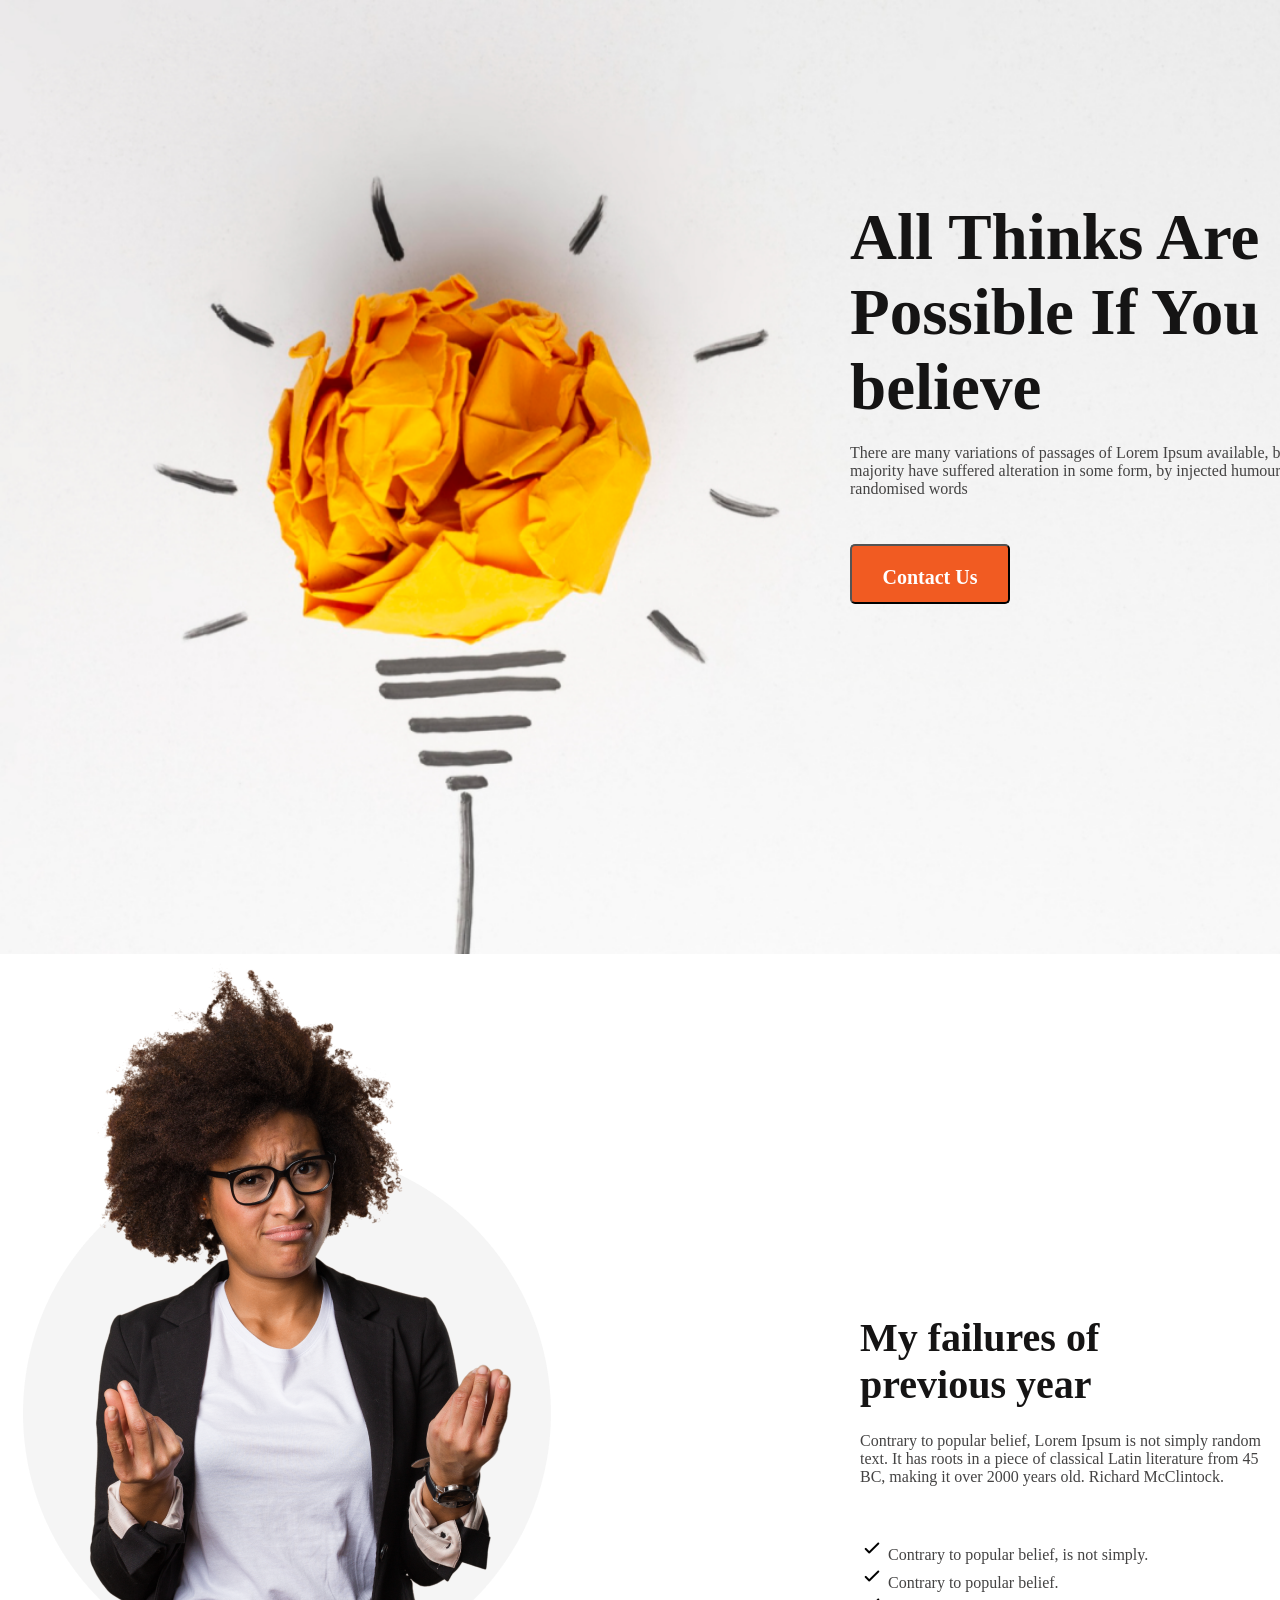
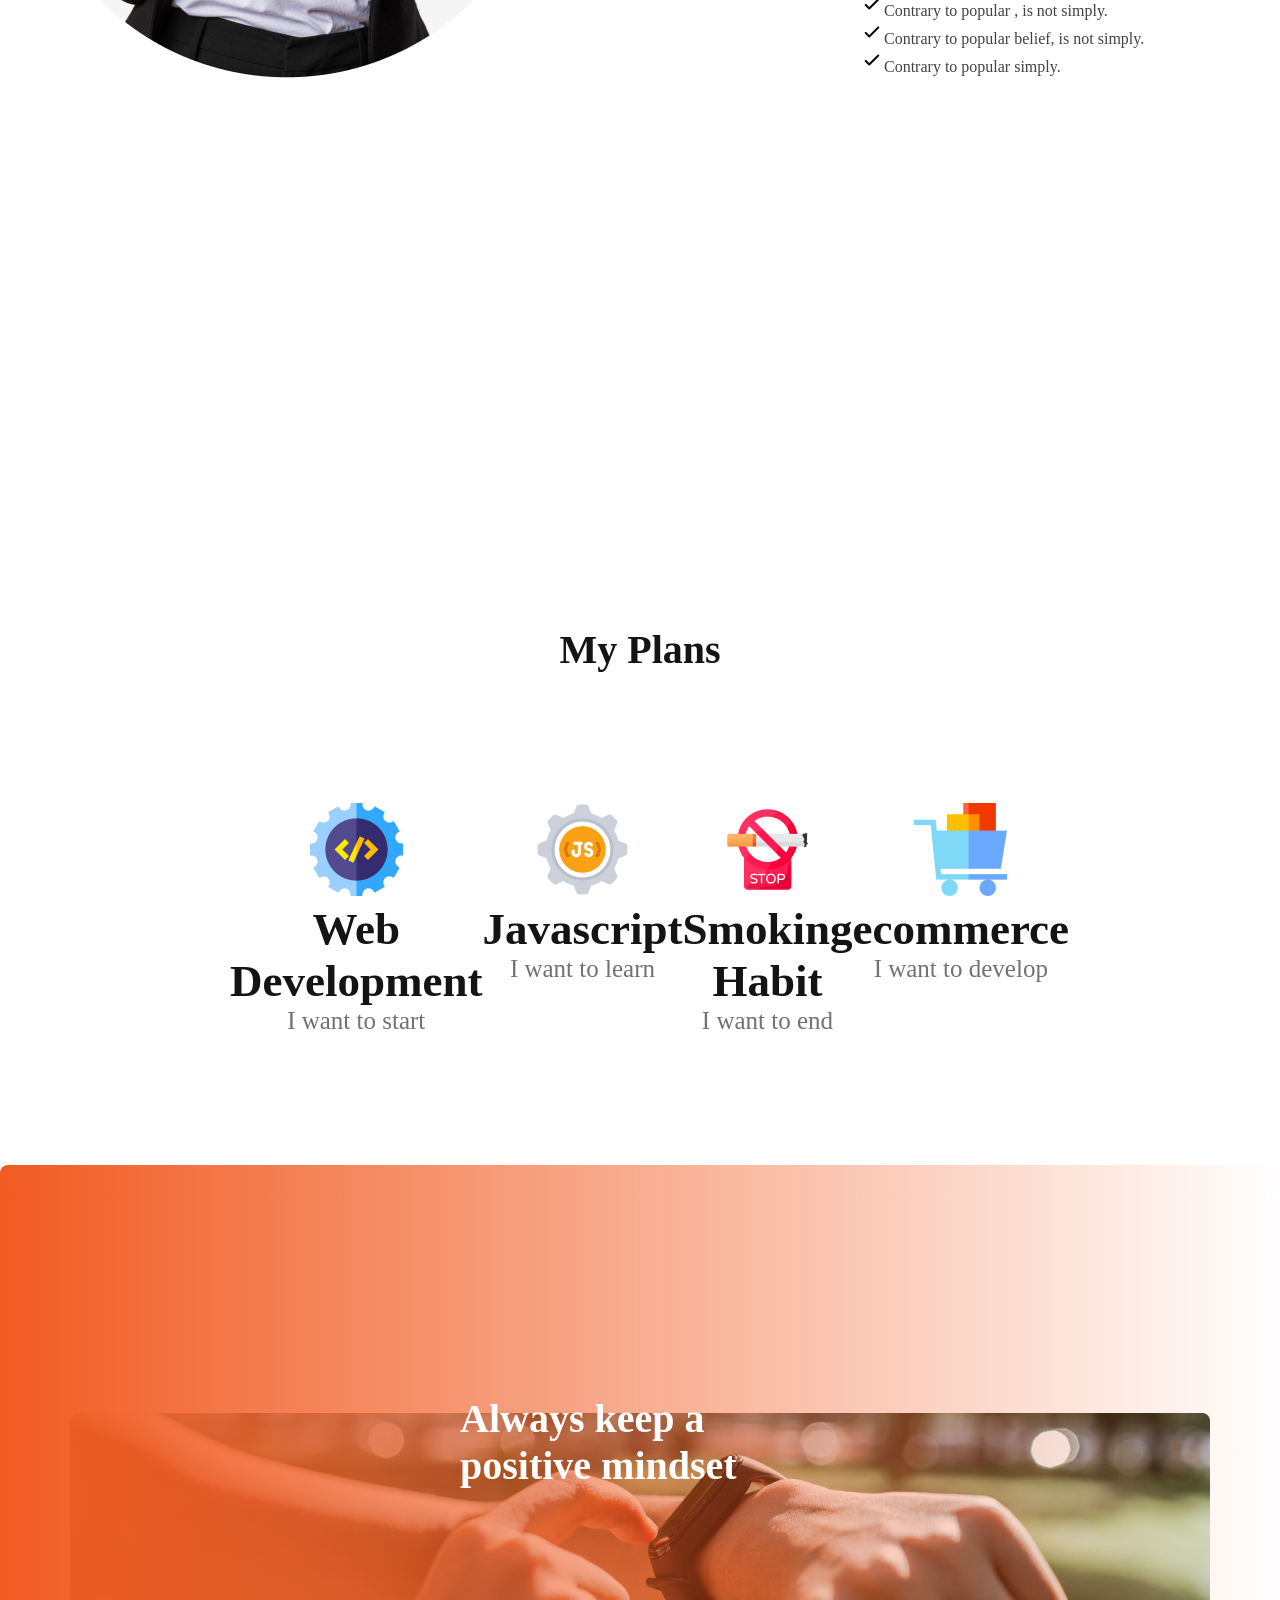
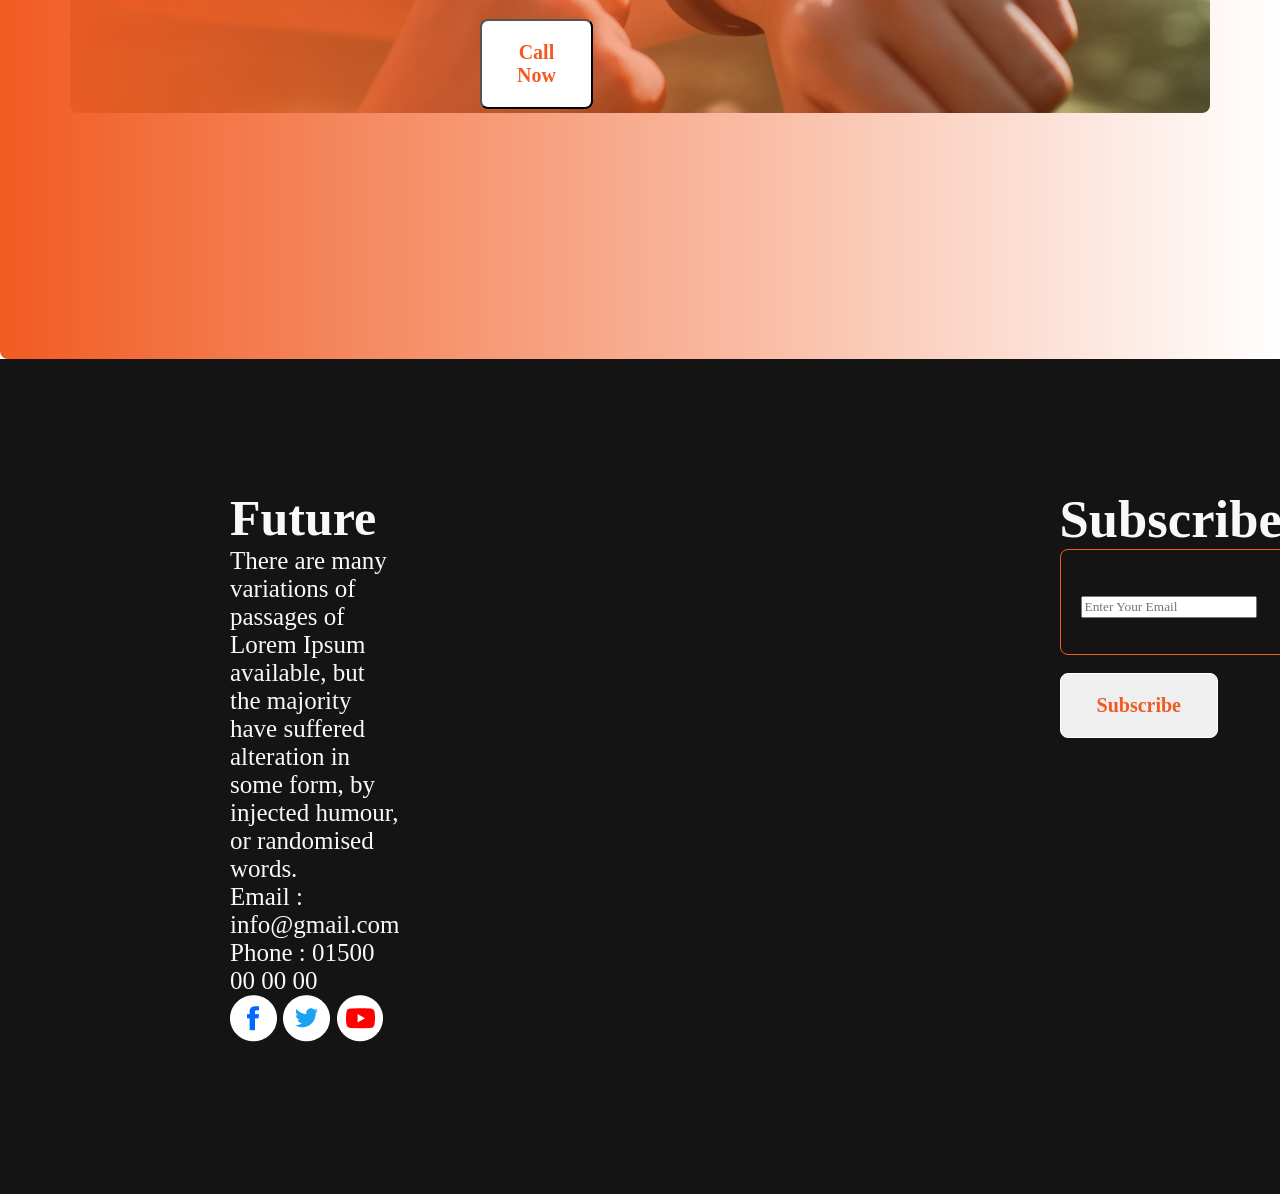
<file: index.html>
<!DOCTYPE html>
<html lang="en">

<head>
    <meta charset="UTF-8">
    <meta http-equiv="X-UA-Compatible" content="IE=edge">
    <meta name="viewport" content="width=device-width, initial-scale=1.0">
    <title>Fisrt Assignment</title>
    <link rel="stylesheet" href="styles/assignment.css">
</head>

<body>
    <header class="header">
        <nav class="header-title">
            <h1 class="title">All Thinks Are Possible If You believe</h1>
            <p class="sub-title">There are many variations of passages of Lorem Ipsum available, but the majority have
                suffered alteration in some form, by injected humour, or randomised words</p>
            <button class="description">Contact Us</button>
        </nav>
    </header>
    <main>
        <section>
        <!-- <div class="section1"></div> -->
        <div class="section1-writing">
        <h1 class="section1-title">My failures of previous year</h1>
        <p class="section1-sub-title">Contrary to popular belief, Lorem Ipsum is not simply random text. It has roots in a piece of classical Latin literature from 45 BC, making it over 2000 years old. Richard McClintock.</p>
        <div class="section1-description" >  
            
            <p > <span><img src="images/icons/check.png" alt=""> Contrary to popular belief, is not simply.</span> </p>
            <p> <img src="images/icons/check.png" alt=""> Contrary to popular belief.</p>
            <p> <img src="images/icons/check.png" alt="">Contrary to popular , is not simply.</p>
            <p> <img src="images/icons/check.png" alt="">Contrary to popular belief, is not simply.</p>
            <p> <img src="images/icons/check.png" alt="">Contrary to popular simply.</p>
        </div>
    </div>
</section>
<section>
    <h1 class="section2">My Plans</h1>
    <div class="section2-rules">
        <div>
            <img src="images/icons/web.png" alt="">
            <h2>Web Development</h2>
            <p class="section2-p">I want to start</p>
        </div>
        <div>
            <img src="images/icons/js.png" alt="">
            <h2>Javascript</h2>
            <p class="section2-p">I want to learn</p>
        </div>
        <div>
            <img src="images/icons/smoke.png" alt="">
            <h2>Smoking Habit</h2>
            <p class="section2-p">I want to end</p>
        </div>
        <div>
            <img src="images/icons/ecom.png" alt="">
            <h2>ecommerce</h2>
            <p class="section2-p">I want to develop</p>
        </div>       
    </div>
</section>
<section>
    <div class="section3">
        <h1 class="section3-writings1">Always keep a positive mindset</h1>
        <p class="section3-writings3"><button class="section3-writings2">Call Now</button></p>
    </div>
</section>
    </main>
    <footer>
        <div class="footer">
            <div class="footer-div1">
                <h1>Future</h1>
                <p>There are many variations of passages of Lorem Ipsum available, but the majority have suffered alteration in some form, by injected humour, or randomised words.</p>
                <p>Email : info@gmail.com</p>
                <p>Phone : 01500 00 00 00</p>
                <img src="images/icons/fb.png" alt="">
                <img src="images/icons/twitter.png" alt="">
                <img src="images/icons/youtube.png" alt="">
            </div>
            <div class="footer-div2">
                <h3>Subscribe</h3>
                <form class="form" action="">
                    <input type="email" placeholder="Enter Your Email">
                </form>
                <button class="subs">Subscribe</button>
            </div>
        </div>

    </footer>

</body>

</html>
</file>
<file: styles/assignment.css>
* {
    margin: 0;
    font-family: 'Work Sans';
}

/* header section */
.header {
    background-image: url(../images/banner/banner1.png);
    background-repeat: no-repeat;
    background-size: cover;
}

.header-title {
    text-align: left;
    font-family: 'Work Sans';
    padding: 200px 230px 350px 850px;
}

.title {
    color: #151414;
    font-weight: 700;
    font-size: 65px;
    margin-bottom: 24px;
    width: 520px;
    height: 220px;
}

.sub-title {
    color: #444343;
    font-weight: 400;
    font-size: 16px;
    margin-bottom: 30px;
    width: 490px;
    height: 70px;
}

.description {
    color: #FFFFFF;
    font-weight: 600;
    font-size: 20px;
    padding: 20px 25px;
    background: #F15B22;
    border-radius: 5px;
    width: 160px;
    height: 60px;

}

/* section1*/
/* .section1 {
    background-image: url(../images/person.png);
    background-repeat: no-repeat;
    background-size: auto;
    padding: 120px 85px 130px 200px;
    background: #F15B22;
} */

.section1-writing {
    background-image: url(../images/person.png);
    background-repeat: no-repeat;
    background-size: auto;
    padding: 120px 85px 130px 130px;
    padding: 360px 450px 520px 860px;   
    font-family: 'Work Sans';
    text-align: left;

}

.section1-title {
    color: #151414;
    font-weight: 700;
    font-size: 40px;
    height: 94px;
    width: 288px;
    margin-bottom: 24px;

}

.section1-sub-title {
    color: #444343;
    font-weight: 400;
    font-size: 16px;
    width: 416px;
    height: 104px;
    /* margin-bottom: 16px; */
}

.section1-description {
    color: #444343;
    font-weight: 400;
    font-size: 16px;
    width: 349px;
    height: 162px;
    margin-bottom: 8px;
}
/* section2 */
.section2{
    text-align: center;
    color: #151414;
    font-weight: 700;
    font-size: 40px;

}
.section2-rules{
    display: flex;
    justify-content: space-between;
    padding: 130px 230px;
    color: #151414;
    font-weight: 700;
font-size: 30px; 
text-align: center;  
}
.section2-p{
    color: #737272;
    font-weight: 500;
font-size: 25px;
}
/* section3 */
.section3{
    background-image: linear-gradient(90deg, #F15B22 0%, rgba(241, 91, 34, 0) 100%),url(../images/watch.png);
    background-repeat: no-repeat;
    background-position:center;
    padding: 100px 230px;
    border-radius: 8px;
}
.section3-writings1{
    color: #FFFFFF;
    padding: 130px 230px;
    font-weight: 700;
font-size: 40px;
    

}
.section3-writings2{
    border-radius: 8px;
    background: #FFFFFF;
    padding: 20px 35px;
    color: #F15B22;
    font-weight: 600;
font-size: 20px;
}
.section3-writings3{
    padding: 0px 930px 150px 250px;
}
/* footer section */
.footer{
    display: flex;
    justify-content: space-around;
    background-color: #151414;;
}
.footer-div1{
    padding: 130px 330px 130px 230px;
    color: #F8F8F8;
    font-weight: 350;
font-size: 25px;
margin-bottom: 16px;
}
.footer-div2{
    padding: 130px 230px 240px 330px;
    color: #F8F8F8;
    margin-bottom: 30px;
    font-weight: 600;
font-size: 45px;
}
.form{
    padding: 20px 150px 20px 20px;
    border: 1px solid #F15B22;
border-radius: 8px;
background: #151414;
margin-bottom: 16px;
width: 325px;
height: 64px;
}
.subs{
    padding: 20px 36px;
    border: 1px solid #FFFFFF;
border-radius: 8px;
color: #F15B22;
font-weight: 600;
font-size: 20px;
}
</file>
